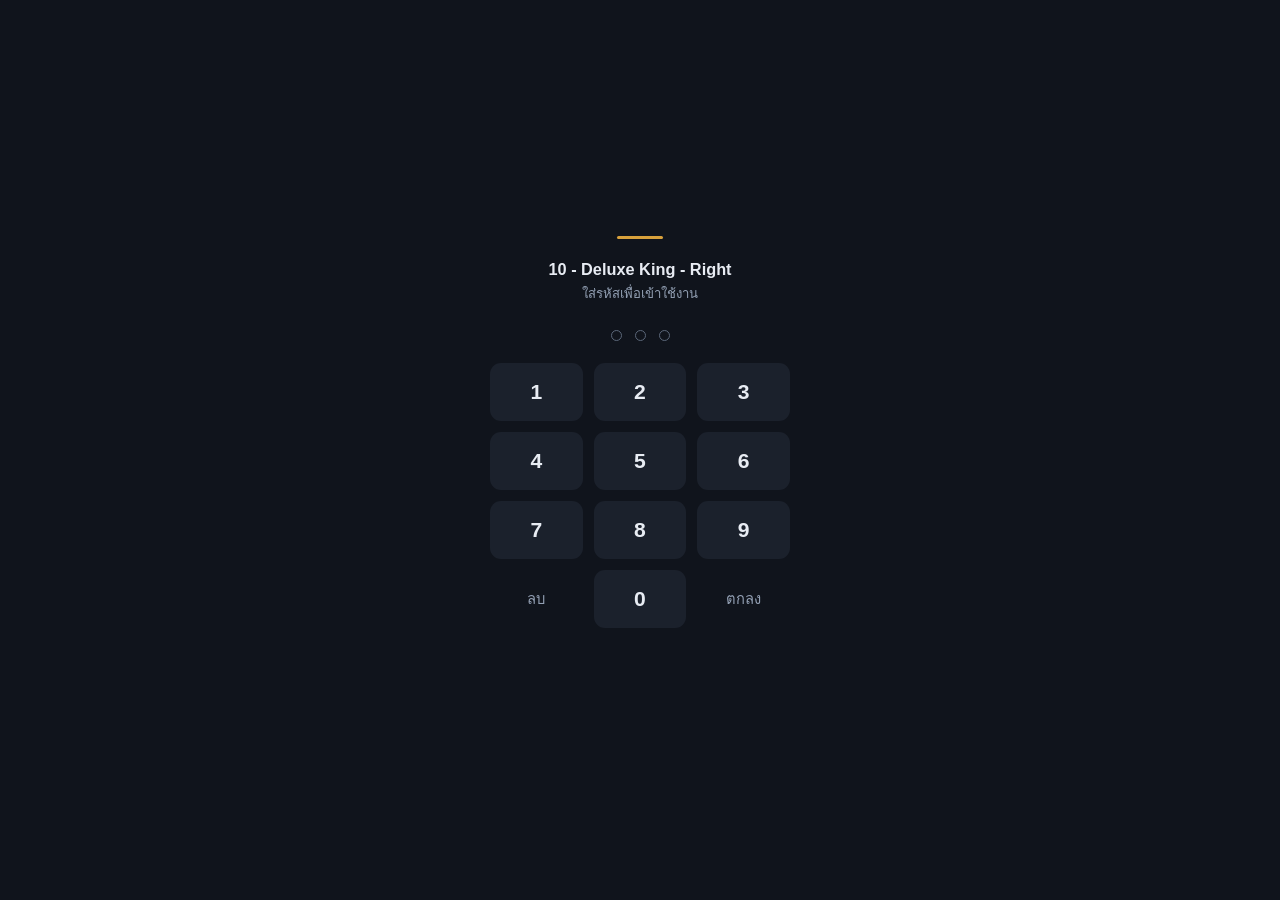
<file: index.html>
<!DOCTYPE html>
<html lang="th">
<head>
<meta charset="utf-8">
<meta name="viewport" content="width=device-width, initial-scale=1, viewport-fit=cover">
<meta http-equiv="Cache-Control" content="no-cache, must-revalidate">
<meta http-equiv="Pragma" content="no-cache">
<meta name="theme-color" content="#14607a">
<title>Defect Checklist — 10 Deluxe King Right</title>
<link rel="icon" href="data:image/svg+xml,%3Csvg xmlns='http://www.w3.org/2000/svg' viewBox='0 0 32 32'%3E%3Crect width='32' height='32' rx='7' fill='%2314607a'/%3E%3Cpath d='M9 16.5l4.5 4.5L23 11.5' stroke='%23fff' stroke-width='3.4' fill='none' stroke-linecap='round' stroke-linejoin='round'/%3E%3C/svg%3E">
<link rel="stylesheet" href="css/app.css?v=13">
<link rel="stylesheet" href="css/lock.css?v=13">
</head>
<body>

<!-- ══════════ หน้าแรก ══════════ -->
<div class="screen active" id="screenHome">
  <header class="topbar">
    <div class="topbar-row">
      <div style="min-width:0">
        <h1>Defect Checklist</h1>
        <div class="sub" id="homeSub">—</div>
      </div>
      <div class="spacer"></div>
      <button class="icon-btn" id="btnPrint" title="พิมพ์ / บันทึก PDF" aria-label="พิมพ์">🖨</button>
      <button class="icon-btn" id="btnSettings" title="ตั้งค่า" aria-label="ตั้งค่า">⚙</button>
    </div>
    <div class="progress-wrap">
      <div class="progress-bar">
        <span class="p-pass" id="barPass"></span>
        <span class="p-return" id="barReturn"></span>
        <span class="p-fix" id="barFix"></span>
      </div>
      <div class="progress-legend" id="homeLegend"></div>
    </div>
  </header>

  <div id="banners"></div>

  <section class="card no-print">
    <h2>ข้อมูลการตรวจ</h2>
    <div class="field-grid">
      <div class="field">
        <label for="fRoom">ห้อง</label>
        <select id="fRoom"></select>
      </div>
      <div class="field">
        <label for="fRound">รอบตรวจ</label>
        <select id="fRound"></select>
      </div>
      <div class="field">
        <label for="fInspector">ผู้ตรวจ</label>
        <input id="fInspector" type="text" placeholder="ชื่อผู้ตรวจ" autocomplete="name">
      </div>
      <div class="field">
        <label for="fDate">วันที่ตรวจ</label>
        <input id="fDate" type="date">
      </div>
      <div class="field full">
        <label for="fNote">หมายเหตุรวม</label>
        <input id="fNote" type="text" placeholder="เช่น ตรวจร่วมกับผู้รับเหมา">
      </div>
    </div>
    <div style="display:flex;gap:8px;margin-top:11px;flex-wrap:wrap">
      <button class="btn btn-ghost admin-only" id="btnLoad" style="flex:1;min-width:150px">⭳ ดึงข้อมูลจาก Sheet</button>
      <a class="btn btn-ghost admin-only" href="summary.html" style="flex:1;min-width:150px;text-decoration:none">📊 หน้าสรุปรวม</a>
    </div>
    <p class="admin-only" style="margin:8px 0 0;font-size:.76rem;color:var(--muted)" id="loadHint">
      ใช้ตอนตรวจต่อจากเครื่องอื่น หรือมีคนแก้ข้อมูลในชีทแล้วอยากดึงกลับมา
    </p>
  </section>

  <section class="card no-print">
    <h2>หมวดที่ต้องตรวจ</h2>
    <p style="margin:-4px 0 11px;font-size:.8rem;color:var(--muted)">
      กรอกเฉพาะจุดที่เป็น <b style="color:var(--return)">ส่งคืน</b> หรือ
      <b style="color:var(--fix)">แก้เอง</b> —
      จุดที่ไม่ได้กรอก ระบบจะบันทึกเป็น <b style="color:var(--pass)">ผ่าน</b> ให้อัตโนมัติตอนกดบันทึก
    </p>
    <div class="cat-grid" id="catGrid"></div>
  </section>

  <div id="printArea"></div>
</div>

<!-- ══════════ หน้าหมวด ══════════ -->
<div class="screen" id="screenCat">
  <header class="topbar">
    <div class="topbar-row">
      <button class="icon-btn" id="btnBack" aria-label="ย้อนกลับ">←</button>
      <div style="min-width:0;flex:1">
        <h1 id="catTitle">—</h1>
        <div class="sub" id="catSub">—</div>
      </div>
      <button class="icon-btn" id="btnAllPass" title="ให้ผ่านทั้งหมดที่ยังไม่ตรวจ">✓✓</button>
    </div>
    <div class="progress-wrap">
      <div class="progress-bar">
        <span class="p-pass" id="cBarPass"></span>
        <span class="p-return" id="cBarReturn"></span>
        <span class="p-fix" id="cBarFix"></span>
      </div>
      <div class="progress-legend" id="catLegend"></div>
    </div>
  </header>

  <div class="photo-card no-print">
    <div class="photo-wrap" id="photoWrap">
      <img id="catImg" alt="รูปอ้างอิงจุดตรวจ" loading="lazy">
    </div>
    <div class="photo-hint">
      <span id="photoHintText">แตะที่รูปเพื่อขยาย</span>
      <button id="btnZoom">ขยายเต็มจอ ⤢</button>
    </div>
  </div>

  <div class="card no-print" id="notesCard" hidden>
    <h2>หมายเหตุของหมวดนี้</h2>
    <ul class="note-list" id="notesList"></ul>
  </div>

  <div class="jump-row no-print">
    <input id="fJump" type="number" inputmode="numeric" min="1" placeholder="ดูเลขบนรูป แล้วพิมพ์เลขข้อที่นี่">
    <button class="btn btn-primary" id="btnJump">ไป</button>
  </div>

  <div class="filter-row no-print" id="filterRow"></div>

  <div class="item-list" id="itemList"></div>
</div>

<!-- ══════════ แถบล่าง ══════════ -->
<div class="bottom-bar no-print">
  <div class="sum" id="bottomSum">—</div>
  <button class="btn btn-ghost" id="btnReset">ล้าง</button>
  <button class="btn btn-primary" id="btnSave">บันทึก</button>
</div>

<!-- ══════════ ตัวดูรูปแบบขยาย ══════════ -->
<div class="viewer" id="viewer">
  <div class="viewer-head">
    <button class="icon-btn" id="viewerClose" aria-label="ปิด">✕</button>
    <div class="t" id="viewerTitle">—</div>
    <button class="icon-btn" id="viewerOut" aria-label="ย่อ">−</button>
    <button class="icon-btn" id="viewerIn" aria-label="ขยาย">＋</button>
  </div>
  <div class="viewer-stage" id="viewerStage">
    <div class="viewer-inner" id="viewerInner"><img id="viewerImg" alt=""></div>
  </div>
  <div class="viewer-foot">ใช้สองนิ้วซูม · ลากเพื่อเลื่อน · แตะสองครั้งเพื่อซูมเข้า-ออก</div>
</div>

<!-- ══════════ ตั้งค่า ══════════ -->
<dialog id="dlgSettings">
  <div class="dlg-head">ตั้งค่าการเชื่อมต่อ Google Sheet</div>
  <div class="dlg-body">
    <div class="field">
      <label for="fApiUrl">Web App URL (จาก Apps Script)</label>
      <input id="fApiUrl" type="url" placeholder="https://script.google.com/macros/s/.../exec">
    </div>
    <p id="apiSrcNote">—</p>
    <div>
      <span class="status-dot" id="connDot"></span>
      <span id="connText" style="font-size:.83rem">ยังไม่ได้ทดสอบ</span>
    </div>
    <div class="field">
      <label>รูปถ่ายประกอบ</label>
      <label style="display:flex;gap:8px;align-items:center;font-weight:400;font-size:.85rem">
        <input type="checkbox" id="fUploadPhotos" style="width:auto" checked>
        ส่งรูปขึ้น Google Drive ด้วย (ปิดไว้ถ้าเน็ตช้า)
      </label>
    </div>
    <p style="border-top:1px solid var(--line);padding-top:10px">
      เวอร์ชันไฟล์บนเครื่องนี้: <b id="verText">—</b><br>
      ถ้าเลขไม่ตรงกับที่ทีมแจ้ง แปลว่าเบราว์เซอร์ยังใช้ไฟล์เก่าที่ cache ไว้ —
      ปิดแท็บแล้วเปิดใหม่ หรือรีเฟรชแบบล้าง cache
    </p>
  </div>
  <div class="dlg-actions">
    <button class="btn btn-ghost" id="btnLogout" hidden>ออกจากระบบ</button>
    <button class="btn btn-ghost" id="btnResetConn" hidden>คืนค่าเริ่มต้น</button>
    <button class="btn btn-ghost" id="btnTestConn">ทดสอบการเชื่อมต่อ</button>
    <button class="btn btn-primary" id="btnSaveSettings">บันทึก</button>
  </div>
</dialog>

<div class="toast" id="toast"></div>
<input type="file" id="photoInput" accept="image/*" capture="environment" hidden>

<script src="js/config.js?v=13"></script>
<script src="js/lock.js?v=13"></script>
<script src="js/checklist.js?v=13"></script>
<script src="js/app.js?v=13"></script>
</body>
</html>
</file>
<file: css/app.css>
:root {
  --bg: #f3f5f9;
  --surface: #ffffff;
  --surface-2: #eef1f6;
  --line: #d8dee8;
  --text: #172033;
  --muted: #5e6a7e;
  --brand: #14607a;
  --brand-dark: #0e4657;

  --pass: #1a8a4a;
  --pass-bg: #e7f7ed;
  --pass-line: #a9dfc0;
  --return: #c62f2f;
  --return-bg: #fdeaea;
  --return-line: #f0b3b3;
  --fix: #b0700a;
  --fix-bg: #fdf3e0;
  --fix-line: #ecd0a0;

  --radius: 12px;
  --shadow: 0 1px 2px rgba(20, 30, 50, .06), 0 6px 20px rgba(20, 30, 50, .07);
  --safe-b: env(safe-area-inset-bottom, 0px);
  --safe-t: env(safe-area-inset-top, 0px);
}

* { box-sizing: border-box; -webkit-tap-highlight-color: transparent; }

html, body {
  margin: 0; padding: 0;
  background: var(--bg); color: var(--text);
  font-family: -apple-system, BlinkMacSystemFont, "Segoe UI", "Noto Sans Thai",
               "Sarabun", "Helvetica Neue", Arial, sans-serif;
  font-size: 16px; line-height: 1.5;
  overscroll-behavior-y: none;
}
button, input, select, textarea { font: inherit; color: inherit; }
button { cursor: pointer; border: none; background: none; }

/* ══════════ screens ══════════ */
.screen { display: none; max-width: 900px; margin: 0 auto; padding-bottom: calc(92px + var(--safe-b)); }
.screen.active { display: block; }

.topbar {
  position: sticky; top: 0; z-index: 40;
  background: var(--brand); color: #fff;
  padding: calc(10px + var(--safe-t)) 14px 10px;
  box-shadow: 0 2px 12px rgba(14, 70, 87, .25);
}
.topbar-row { display: flex; align-items: center; gap: 10px; }
.topbar h1 { margin: 0; font-size: 1.02rem; font-weight: 700; }
.topbar .sub { font-size: .76rem; opacity: .88; margin-top: 1px; }
.topbar .spacer { flex: 1; }
.icon-btn {
  width: 38px; height: 38px; flex: none; border-radius: 10px; display: grid; place-items: center;
  background: rgba(255, 255, 255, .15); color: #fff; font-size: 1.05rem;
}
.icon-btn:active { background: rgba(255, 255, 255, .3); }

.progress-wrap { margin-top: 9px; }
.progress-bar {
  height: 7px; border-radius: 99px; background: rgba(255, 255, 255, .25);
  overflow: hidden; display: flex;
}
.progress-bar span { height: 100%; width: 0; transition: width .25s ease; }
.progress-bar .p-pass { background: #6fdf9d; }
.progress-bar .p-return { background: #ff8f8f; }
.progress-bar .p-fix { background: #f7c66a; }
.progress-legend { display: flex; gap: 11px; flex-wrap: wrap; font-size: .73rem; margin-top: 5px; }

/* ══════════ cards ══════════ */
.card { background: var(--surface); border-radius: var(--radius); box-shadow: var(--shadow); margin: 13px; padding: 13px; }
.card h2 { margin: 0 0 10px; font-size: .93rem; font-weight: 700; }

.field-grid { display: grid; grid-template-columns: repeat(2, 1fr); gap: 10px; }
.field { display: flex; flex-direction: column; gap: 4px; }
.field.full { grid-column: 1 / -1; }
.field label { font-size: .75rem; color: var(--muted); font-weight: 600; }
.field input, .field select, .field textarea {
  background: var(--surface-2); border: 1px solid var(--line);
  border-radius: 9px; padding: 9px 10px; width: 100%;
}
.field input:focus, .field select:focus, .field textarea:focus {
  outline: 2px solid var(--brand); outline-offset: -1px; background: #fff;
}

/* ══════════ category grid ══════════ */
.cat-grid { display: grid; grid-template-columns: repeat(2, 1fr); gap: 10px; }
@media (min-width: 620px) { .cat-grid { grid-template-columns: repeat(3, 1fr); } }

.cat-card {
  display: flex; flex-direction: column; gap: 0; text-align: start;
  background: var(--surface-2); border: 1px solid var(--line);
  border-radius: 11px; overflow: hidden;
}
.cat-card:active { background: #e4e9f1; }
.cat-thumb { width: 100%; aspect-ratio: 4 / 3; object-fit: cover; background: #dfe4ec; display: block; }
.cat-body { padding: 8px 10px 10px; }
.cat-head { display: flex; align-items: baseline; gap: 6px; }
.cat-no {
  width: 20px; height: 20px; flex: none; border-radius: 5px; background: var(--brand); color: #fff;
  display: grid; place-items: center; font-size: .68rem; font-weight: 700; align-self: center;
}
.cat-name { font-weight: 700; font-size: .88rem; line-height: 1.3; }
.cat-en { font-size: .7rem; color: var(--muted); }
.cat-bar { height: 5px; border-radius: 99px; background: #dde3ec; margin-top: 7px; overflow: hidden; display: flex; }
.cat-bar span { height: 100%; }
.cat-bar .p-pass { background: var(--pass); }
.cat-bar .p-return { background: var(--return); }
.cat-bar .p-fix { background: var(--fix); }
.cat-stat { font-size: .72rem; color: var(--muted); margin-top: 5px; display: flex; gap: 8px; flex-wrap: wrap; }
.cat-stat .bad { color: var(--return); font-weight: 700; }
.cat-stat .amb { color: var(--fix); font-weight: 700; }
.cat-card.done .cat-no { background: var(--pass); }
.cat-card.has-defect .cat-no { background: var(--return); }

/* ══════════ category screen ══════════ */
.photo-card { margin: 13px; border-radius: var(--radius); overflow: hidden; box-shadow: var(--shadow); background: var(--surface); }
.photo-wrap { position: relative; background: #eceff4; line-height: 0; }
.photo-wrap img { width: 100%; height: auto; display: block; }
.photo-hint {
  padding: 7px 12px; font-size: .76rem; color: var(--muted);
  display: flex; align-items: center; gap: 8px; justify-content: space-between;
}
.photo-hint button { color: var(--brand); font-weight: 700; font-size: .78rem; }

.pin {
  position: absolute; width: 26px; height: 26px; margin: -13px 0 0 -13px;
  border-radius: 50%; border: 2px solid #fff; background: var(--brand); color: #fff;
  font-size: .68rem; font-weight: 700; display: grid; place-items: center;
  box-shadow: 0 1px 4px rgba(0, 0, 0, .4);
}
.pin.r-pass { background: var(--pass); }
.pin.r-return { background: var(--return); }
.pin.r-fix { background: var(--fix); }
.pin.flash { animation: pinflash .9s ease 2; }
@keyframes pinflash { 0%, 100% { transform: scale(1); } 50% { transform: scale(1.5); } }

.jump-row { display: flex; gap: 8px; align-items: center; margin: 0 13px 10px; }
.jump-row input {
  flex: 1; min-width: 0; background: var(--surface); border: 1px solid var(--line);
  border-radius: 10px; padding: 10px 12px; font-weight: 600;
}
.jump-row .btn { flex: none; }

.filter-row { display: flex; gap: 6px; margin: 0 13px 10px; overflow-x: auto; padding-bottom: 2px; }
.filter-row button {
  flex: none; padding: 7px 13px; border-radius: 99px; border: 1px solid var(--line);
  background: var(--surface); font-size: .8rem; font-weight: 600; color: var(--muted);
}
.filter-row button.on { background: var(--brand); border-color: var(--brand); color: #fff; }

/* ══════════ items ══════════ */
.item-list { margin: 0 13px; }
.item {
  border: 1px solid var(--line); border-radius: 11px; background: var(--surface);
  padding: 9px 10px; margin-bottom: 8px;
}
.item.r-pass { border-color: var(--pass-line); background: var(--pass-bg); }
.item.r-return { border-color: var(--return-line); background: var(--return-bg); }
.item.r-fix { border-color: var(--fix-line); background: var(--fix-bg); }
.item.target { outline: 3px solid var(--brand); outline-offset: 1px; }

.item-head { display: flex; gap: 9px; align-items: flex-start; }
.item-no {
  flex: none; width: 26px; height: 26px; border-radius: 7px;
  background: var(--surface-2); color: var(--muted);
  display: grid; place-items: center; font-size: .76rem; font-weight: 700;
}
.item.r-pass .item-no { background: var(--pass); color: #fff; }
.item.r-return .item-no { background: var(--return); color: #fff; }
.item.r-fix .item-no { background: var(--fix); color: #fff; }
.item-text { flex: 1; min-width: 0; font-size: .89rem; padding-top: 2px; word-break: break-word; }
.item-loc { flex: none; font-size: .95rem; color: var(--brand); padding: 2px 2px 0; }

.seg { display: flex; gap: 6px; margin-top: 8px; }
.seg button {
  flex: 1; padding: 9px 4px; border-radius: 9px; border: 1.5px solid var(--line);
  background: var(--surface); font-size: .82rem; font-weight: 600; color: var(--muted);
  white-space: nowrap;
}
.seg button[data-v="pass"].on { background: var(--pass); border-color: var(--pass); color: #fff; }
.seg button[data-v="return"].on { background: var(--return); border-color: var(--return); color: #fff; }
.seg button[data-v="fix"].on { background: var(--fix); border-color: var(--fix); color: #fff; }

.detail { margin-top: 8px; display: grid; gap: 8px; }
.detail[hidden] { display: none; }
.detail textarea {
  width: 100%; border: 1px solid var(--line); border-radius: 9px;
  padding: 8px 10px; background: var(--surface); resize: vertical; min-height: 54px; font-size: .88rem;
}
.qty-row { display: flex; align-items: center; gap: 8px; }
.qty-row label { font-size: .77rem; color: var(--muted); font-weight: 600; flex: none; }
.stepper { display: flex; }
.stepper button {
  width: 34px; height: 34px; border: 1px solid var(--line); background: var(--surface);
  font-size: 1.05rem; font-weight: 700; color: var(--brand);
}
.stepper button:first-child { border-radius: 9px 0 0 9px; }
.stepper button:last-child { border-radius: 0 9px 9px 0; }
.stepper input {
  width: 52px; height: 34px; text-align: center; border: 1px solid var(--line);
  border-left: none; border-right: none; background: var(--surface); font-weight: 700;
}
.photo-row { display: flex; gap: 8px; flex-wrap: wrap; }
.photo-thumb { position: relative; width: 60px; height: 60px; border-radius: 8px; overflow: hidden; }
.photo-thumb img { width: 100%; height: 100%; object-fit: cover; display: block; }
.photo-thumb button {
  position: absolute; top: 2px; inset-inline-end: 2px; width: 20px; height: 20px;
  border-radius: 50%; background: rgba(0, 0, 0, .62); color: #fff; font-size: .68rem;
  display: grid; place-items: center;
}
.photo-add {
  width: 60px; height: 60px; border: 1.5px dashed var(--line); border-radius: 8px;
  color: var(--muted); font-size: 1.3rem; display: grid; place-items: center; background: var(--surface);
}

/* ══════════ buttons / bars ══════════ */
.btn {
  border-radius: 11px; padding: 11px 15px; font-weight: 700; font-size: .9rem;
  display: inline-flex; align-items: center; justify-content: center; gap: 7px;
}
.btn-primary { background: var(--brand); color: #fff; }
.btn-primary:active { background: var(--brand-dark); }
.btn-ghost { background: var(--surface-2); color: var(--text); border: 1px solid var(--line); }
.btn-block { width: 100%; }
.btn[disabled] { opacity: .5; pointer-events: none; }
/* display:inline-flex ของ .btn ทับ UA style ของ [hidden] จึงต้องประกาศเอง */
[hidden] { display: none !important; }

.bottom-bar {
  position: fixed; left: 0; right: 0; bottom: 0; z-index: 30;
  background: rgba(255, 255, 255, .95); backdrop-filter: blur(8px);
  border-top: 1px solid var(--line);
  padding: 9px 13px calc(9px + var(--safe-b));
  display: flex; gap: 8px; align-items: center;
}
.bottom-bar .sum { flex: 1; font-size: .77rem; color: var(--muted); line-height: 1.35; min-width: 0; }
.bottom-bar .sum b.bad { color: var(--return); }
.bottom-bar .sum b.amb { color: var(--fix); }

/* ══════════ photo viewer ══════════ */
.viewer {
  position: fixed; inset: 0; z-index: 70; background: #0d1420;
  display: none; flex-direction: column;
}
.viewer.open { display: flex; }
.viewer-head {
  flex: none; padding: calc(8px + var(--safe-t)) 12px 8px; color: #fff;
  display: flex; align-items: center; gap: 10px; background: rgba(0, 0, 0, .35);
}
.viewer-head .t { flex: 1; min-width: 0; font-size: .9rem; font-weight: 600; }
.viewer-stage { flex: 1; overflow: hidden; position: relative; touch-action: none; }
.viewer-inner { position: absolute; top: 0; left: 0; transform-origin: 0 0; }
.viewer-inner img { display: block; max-width: none; }
.viewer-foot {
  flex: none; padding: 8px 12px calc(8px + var(--safe-b));
  background: rgba(0, 0, 0, .35); color: #fff; font-size: .78rem; text-align: center;
}

/* ══════════ toast / banner ══════════ */
.toast {
  position: fixed; left: 50%; transform: translate(-50%, 20px);
  bottom: calc(80px + var(--safe-b)); z-index: 90;
  background: #172033; color: #fff; padding: 10px 16px; border-radius: 99px;
  font-size: .84rem; opacity: 0; pointer-events: none; transition: all .25s;
  max-width: 90vw; text-align: center;
}
.toast.show { opacity: 1; transform: translate(-50%, 0); }
.toast.err { background: var(--return); }
.toast.ok { background: var(--pass); }

.banner { margin: 13px; padding: 10px 12px; border-radius: 10px; font-size: .83rem; display: flex; gap: 9px; }
.banner.warn { background: #fff5e2; color: #7a4f04; border: 1px solid #f0d9a8; }
.banner.info { background: #e7f1f6; color: var(--brand-dark); border: 1px solid #bcd8e4; }
.banner button { font-weight: 700; text-decoration: underline; color: inherit; }

.note-list { margin: 0; padding-inline-start: 18px; font-size: .8rem; color: var(--muted); }
.note-list li { margin-bottom: 2px; }

/* ══════════ dialog ══════════ */
dialog {
  border: none; border-radius: 16px; padding: 0; max-width: 92vw; width: 460px;
  box-shadow: 0 20px 60px rgba(16, 24, 38, .3); color: var(--text);
}
dialog::backdrop { background: rgba(16, 24, 38, .5); }
.dlg-head { padding: 14px 16px; border-bottom: 1px solid var(--line); font-weight: 700; }
.dlg-body { padding: 14px 16px; display: grid; gap: 12px; }
.dlg-body p { margin: 0; font-size: .81rem; color: var(--muted); }
.dlg-actions { padding: 12px 16px; border-top: 1px solid var(--line); display: flex; gap: 8px; justify-content: flex-end; }
.status-dot { display: inline-block; width: 9px; height: 9px; border-radius: 50%; background: #9aa4b6; margin-inline-end: 5px; }
.status-dot.ok { background: var(--pass); }
.status-dot.err { background: var(--return); }

/* ══════════ print ══════════ */
#printArea { display: none; }
@media print {
  .topbar, .bottom-bar, .photo-card, .jump-row, .filter-row, .item-list,
  .cat-grid, .no-print, .toast, .viewer, dialog { display: none !important; }
  body { background: #fff; font-size: 11pt; }
  .screen { display: block !important; padding: 0; max-width: none; }
  .card { display: none; }
  #printArea { display: block; padding: 0 5mm; }
  #printArea h1 { font-size: 14pt; margin: 0 0 2mm; }
  #printArea .meta { font-size: 9.5pt; margin-bottom: 4mm; color: #333; }
  #printArea table { width: 100%; border-collapse: collapse; margin-bottom: 4mm; }
  #printArea th, #printArea td { border: .5pt solid #999; padding: 1.2mm 1.8mm; font-size: 9pt; vertical-align: top; }
  #printArea th { background: #eee; text-align: start; }
  #printArea .ch { font-weight: 700; background: #f2f2f2; }
  #printArea tr { break-inside: avoid; }
}

/* ══════════ แถบแจ้งเวอร์ชันใหม่ ══════════ */
.update-bar {
  position: fixed; left: 50%; transform: translateX(-50%);
  bottom: calc(80px + var(--safe-b)); z-index: 95;
  background: var(--brand); color: #fff; border-radius: 99px;
  padding: 9px 9px 9px 16px; display: flex; align-items: center; gap: 10px;
  font-size: .82rem; box-shadow: 0 6px 22px rgba(14, 70, 87, .4);
  max-width: 94vw;
}
.update-bar button {
  background: #fff; color: var(--brand); border-radius: 99px;
  padding: 7px 14px; font-weight: 700; font-size: .82rem; white-space: nowrap;
}
@media print { .update-bar { display: none !important; } }
</file>
<file: css/lock.css>
/* lock.css — หน้าจอใส่รหัสก่อนเข้าใช้งาน */

.lock {
  position: fixed; inset: 0; z-index: 200;
  background: #10141c; color: #e8ecf3;
  display: grid; place-items: center;
  padding: 24px 18px calc(24px + env(safe-area-inset-bottom, 0px));
  overflow-y: auto;
}

.lock-box { width: 100%; max-width: 300px; text-align: center; }
.lock-box.shake { animation: lockshake .4s ease; }
@keyframes lockshake {
  0%, 100% { transform: translateX(0); }
  20% { transform: translateX(-9px); }
  40% { transform: translateX(9px); }
  60% { transform: translateX(-5px); }
  80% { transform: translateX(5px); }
}

.lock-bar { width: 46px; height: 3px; border-radius: 99px; background: #d8a13c; margin: 0 auto 18px; }
.lock-title { font-size: 1.02rem; font-weight: 700; }
.lock-sub { font-size: .82rem; color: #93a0b4; margin-top: 3px; }

.lock-dots { display: flex; gap: 13px; justify-content: center; margin: 26px 0 22px; }
.lock-dots span {
  width: 11px; height: 11px; border-radius: 50%;
  border: 1.5px solid #5b6779; transition: all .15s;
}
.lock-dots span.on { background: #e8ecf3; border-color: #e8ecf3; transform: scale(1.1); }

.lock-pad { display: grid; grid-template-columns: repeat(3, 1fr); gap: 11px; }
.lock-key {
  height: 58px; border-radius: 11px;
  background: #1b212c; color: #e8ecf3;
  font-size: 1.32rem; font-weight: 600;
  transition: background .12s;
}
.lock-key:active { background: #2b3444; }
.lock-key-alt { background: transparent; font-size: .92rem; font-weight: 500; color: #93a0b4; }
.lock-key-alt:active { background: #1b212c; }

.lock-msg { min-height: 20px; margin-top: 16px; font-size: .82rem; color: #93a0b4; }
.lock-msg.err { color: #ff8f8f; }

/* ยังไม่ปลดล็อก = ไม่ต้องแสดงเนื้อหาแอปเลย */
body.locked .screen,
body.locked .bottom-bar,
body.locked .viewer { display: none !important; }

/* ซ่อนของที่เฉพาะผู้ดูแลใช้ได้ เมื่อเข้ามาด้วยรหัสผู้ตรวจ */
body.role-inspector .admin-only { display: none !important; }
</file>
<file: css/summary.css>
/* summary.css — หน้าสรุปผลตรวจ */

/* ลำดับความเข้มของสี (sequential hue เดียว อ่อน → เข้ม)
   ตัวเลขพิมพ์อยู่ในช่องเสมอ สีเป็นแค่ตัวช่วยอ่าน ไม่ได้สื่อความหมายเดี่ยว ๆ */
:root {
  --heat-0: #ffffff;
  --heat-1: #fdeceb;
  --heat-2: #fad3d1;
  --heat-3: #f4aeaa;
  --heat-4: #e8817c;
  --heat-5: #d4534d;
  --heat-6: #ad2f2a;
}

.filters { display: grid; grid-template-columns: repeat(2, 1fr); gap: 10px; }
@media (min-width: 640px) { .filters { grid-template-columns: repeat(4, 1fr); } }
.filter-note { margin: 10px 0 0; font-size: .78rem; color: var(--muted); }

/* ── ตัวเลขรวมด้านบน ── */
.tiles {
  display: grid; grid-template-columns: repeat(2, 1fr);
  gap: 10px; margin: 13px;
}
@media (min-width: 700px) { .tiles { grid-template-columns: repeat(4, 1fr); } }
.tile {
  background: var(--surface); border-radius: var(--radius); box-shadow: var(--shadow);
  padding: 12px 13px;
}
.tile .k { font-size: .75rem; color: var(--muted); font-weight: 600; }
.tile .v { font-size: 1.55rem; font-weight: 800; line-height: 1.15; margin-top: 3px; }
.tile .s { font-size: .74rem; color: var(--muted); margin-top: 2px; }
.tile .v.bad { color: var(--return); }

/* ── ตารางสรุป ── */
.tbl-card {
  background: var(--surface); border-radius: var(--radius); box-shadow: var(--shadow);
  margin: 13px; overflow: hidden;
}
.tbl-head {
  padding: 11px 13px; border-bottom: 1px solid var(--line);
  display: flex; align-items: baseline; gap: 8px; flex-wrap: wrap;
}
.tbl-head h2 { margin: 0; font-size: .95rem; font-weight: 700; }
.tbl-head .meta { font-size: .76rem; color: var(--muted); }

.tbl-scroll { overflow-x: auto; -webkit-overflow-scrolling: touch; }
table.sum { border-collapse: separate; border-spacing: 0; width: 100%; font-size: .82rem; }
table.sum th, table.sum td { padding: 7px 9px; text-align: center; white-space: nowrap; }
table.sum thead th {
  background: var(--surface-2); color: var(--muted); font-size: .74rem; font-weight: 700;
  border-bottom: 1px solid var(--line); position: sticky; top: 0; z-index: 2;
}
table.sum th.room, table.sum td.room {
  text-align: start; position: sticky; inset-inline-start: 0; z-index: 1;
  background: var(--surface); border-inline-end: 1px solid var(--line); font-weight: 700;
}
table.sum thead th.room { z-index: 3; background: var(--surface-2); }
table.sum tbody tr:not(:last-child) td { border-bottom: 1px solid #eef1f6; }
table.sum td.num { font-variant-numeric: tabular-nums; }
table.sum td.zero { color: #b7bfcc; }
table.sum td.cell { cursor: default; }
table.sum td.cell.hot { color: #fff; font-weight: 700; }
table.sum td.total { font-weight: 800; background: #f6f8fb; }
table.sum td.pct { font-weight: 700; }
table.sum tr.grand td { background: #eaf0f5; font-weight: 800; border-top: 2px solid var(--line); }
table.sum tr.grand td.room { background: #eaf0f5; }
table.sum tr.none td { color: var(--muted); font-style: italic; }

.ramp-legend { display: flex; align-items: center; gap: 9px; flex-wrap: wrap; font-size: .78rem; color: var(--muted); }
.ramp-legend .ramp {
  width: 150px; height: 12px; border-radius: 4px; border: 1px solid var(--line);
  background: linear-gradient(90deg, var(--heat-0), var(--heat-1), var(--heat-2),
              var(--heat-3), var(--heat-4), var(--heat-5), var(--heat-6));
}
.ramp-legend .note { flex-basis: 100%; }

.tooltip {
  position: fixed; z-index: 90; pointer-events: none;
  background: #172033; color: #fff; border-radius: 9px; padding: 8px 11px;
  font-size: .78rem; line-height: 1.45; max-width: 230px;
  box-shadow: 0 6px 20px rgba(16, 24, 38, .3);
}
.tooltip b { font-weight: 700; }
.tooltip .r { color: #ff9f9f; }
.tooltip .f { color: #f7c66a; }

.empty { text-align: center; padding: 34px 18px; color: var(--muted); }
.empty .big { font-size: 2rem; }

/* ── ช่องที่กดดูรายละเอียดได้ ── */
table.sum td.cell.has, table.sum td.total.has, table.sum td.room.has { cursor: pointer; }
table.sum td.cell.has:hover, table.sum td.total.has:hover, table.sum td.room.has:hover {
  outline: 2px solid var(--brand); outline-offset: -2px;
}
table.sum td.room.has::after { content: ' ›'; color: var(--brand); font-weight: 700; }

/* ── กล่องรายละเอียด ── */
dialog.dlg-detail {
  width: 620px; max-width: 94vw; max-height: 88vh;
  display: none; flex-direction: column; padding: 0;
}
dialog.dlg-detail[open] { display: flex; }
dialog.dlg-detail .dlg-head { display: flex; align-items: flex-start; gap: 10px; flex: none; }
dialog.dlg-detail .dlg-head .meta { font-size: .77rem; color: var(--muted); font-weight: 400; margin-top: 2px; }
dialog.dlg-detail .icon-btn { background: var(--surface-2); color: var(--text); }

.dlg-detail-body { overflow-y: auto; padding: 12px 14px; flex: 1; }
.dlg-detail-body .loading { text-align: center; color: var(--muted); padding: 24px; }

.d-group { margin-bottom: 14px; }
.d-group > h4 {
  margin: 0 0 7px; font-size: .8rem; font-weight: 700; color: var(--brand);
  border-bottom: 1px solid var(--line); padding-bottom: 4px;
}
.d-item {
  display: flex; gap: 9px; align-items: flex-start;
  padding: 8px 9px; border-radius: 9px; margin-bottom: 6px; border: 1px solid var(--line);
}
.d-item.r-return { background: var(--return-bg); border-color: var(--return-line); }
.d-item.r-fix { background: var(--fix-bg); border-color: var(--fix-line); }
.d-item .no {
  flex: none; width: 28px; height: 24px; border-radius: 6px; display: grid; place-items: center;
  font-size: .74rem; font-weight: 700; color: #fff;
}
.d-item.r-return .no { background: var(--return); }
.d-item.r-fix .no { background: var(--fix); }
.d-item .body { flex: 1; min-width: 0; display: block; }
.d-item .txt { display: block; font-size: .87rem; font-weight: 600; word-break: break-word; }
.d-item .sub { display: block; font-size: .77rem; color: var(--muted); margin-top: 2px; }
.d-item .sub .tag { font-weight: 700; }
.d-item.r-return .sub .tag { color: var(--return); }
.d-item.r-fix .sub .tag { color: var(--fix); }
.d-item .note { font-size: .81rem; margin-top: 3px; }
.d-item .pics { margin-top: 4px; display: flex; gap: 8px; flex-wrap: wrap; }
.d-item .pics a { font-size: .77rem; color: var(--brand); font-weight: 600; }

.d-sum { flex: 1; font-size: .78rem; color: var(--muted); }

@media print {
  dialog.dlg-detail { position: static; max-height: none; width: auto; border: none; box-shadow: none; }
  dialog.dlg-detail::backdrop { display: none; }
  .dlg-detail-body { overflow: visible; }
  dialog.dlg-detail .icon-btn, dialog.dlg-detail .dlg-actions { display: none !important; }
}

@media print {
  .topbar, .no-print, .tooltip, .toast { display: none !important; }
  .tbl-card, .tile { box-shadow: none; border: 1px solid #bbb; }
  .tiles { margin: 0 0 4mm; }
  .tbl-card { margin: 0 0 5mm; break-inside: avoid; }
  .tbl-scroll { overflow: visible; }
  table.sum { font-size: 8.5pt; }
  table.sum th, table.sum td { border: .4pt solid #999; padding: 1mm 1.5mm; }
  body { background: #fff; }
}
</file>
